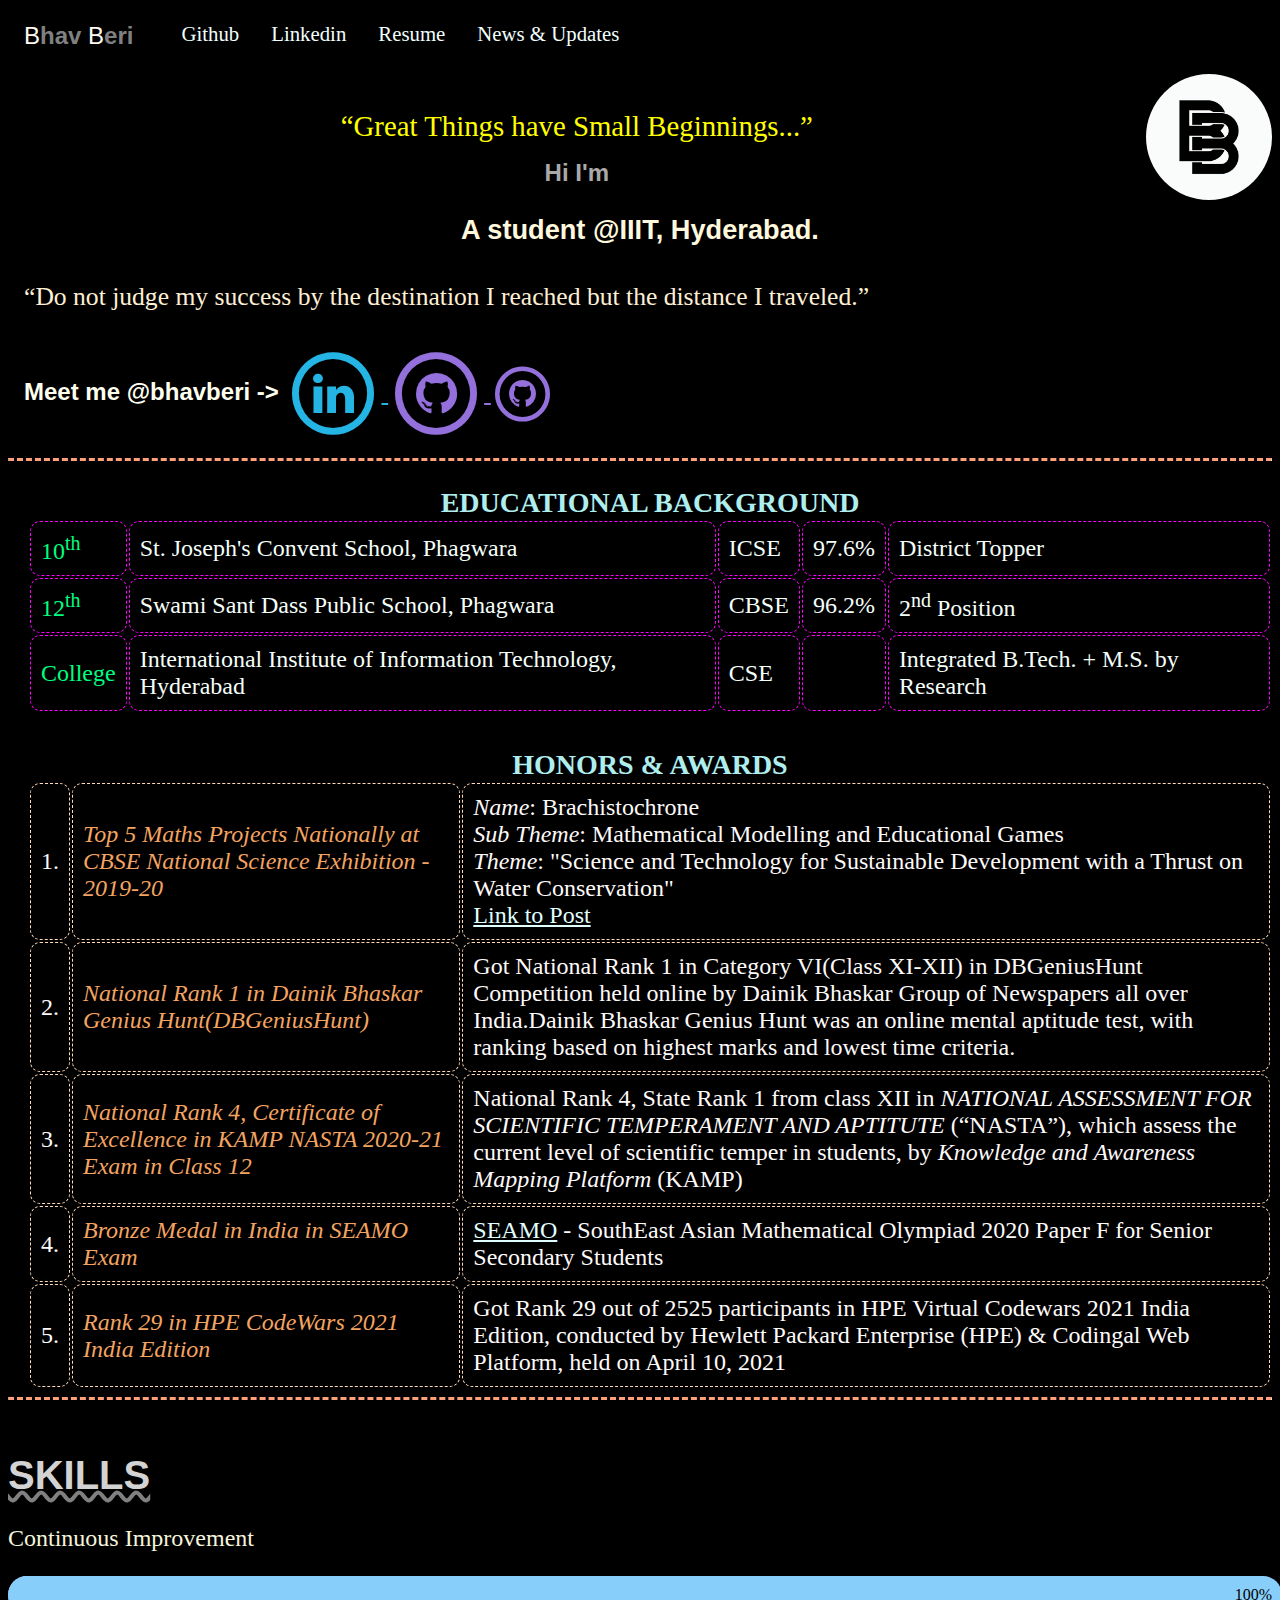
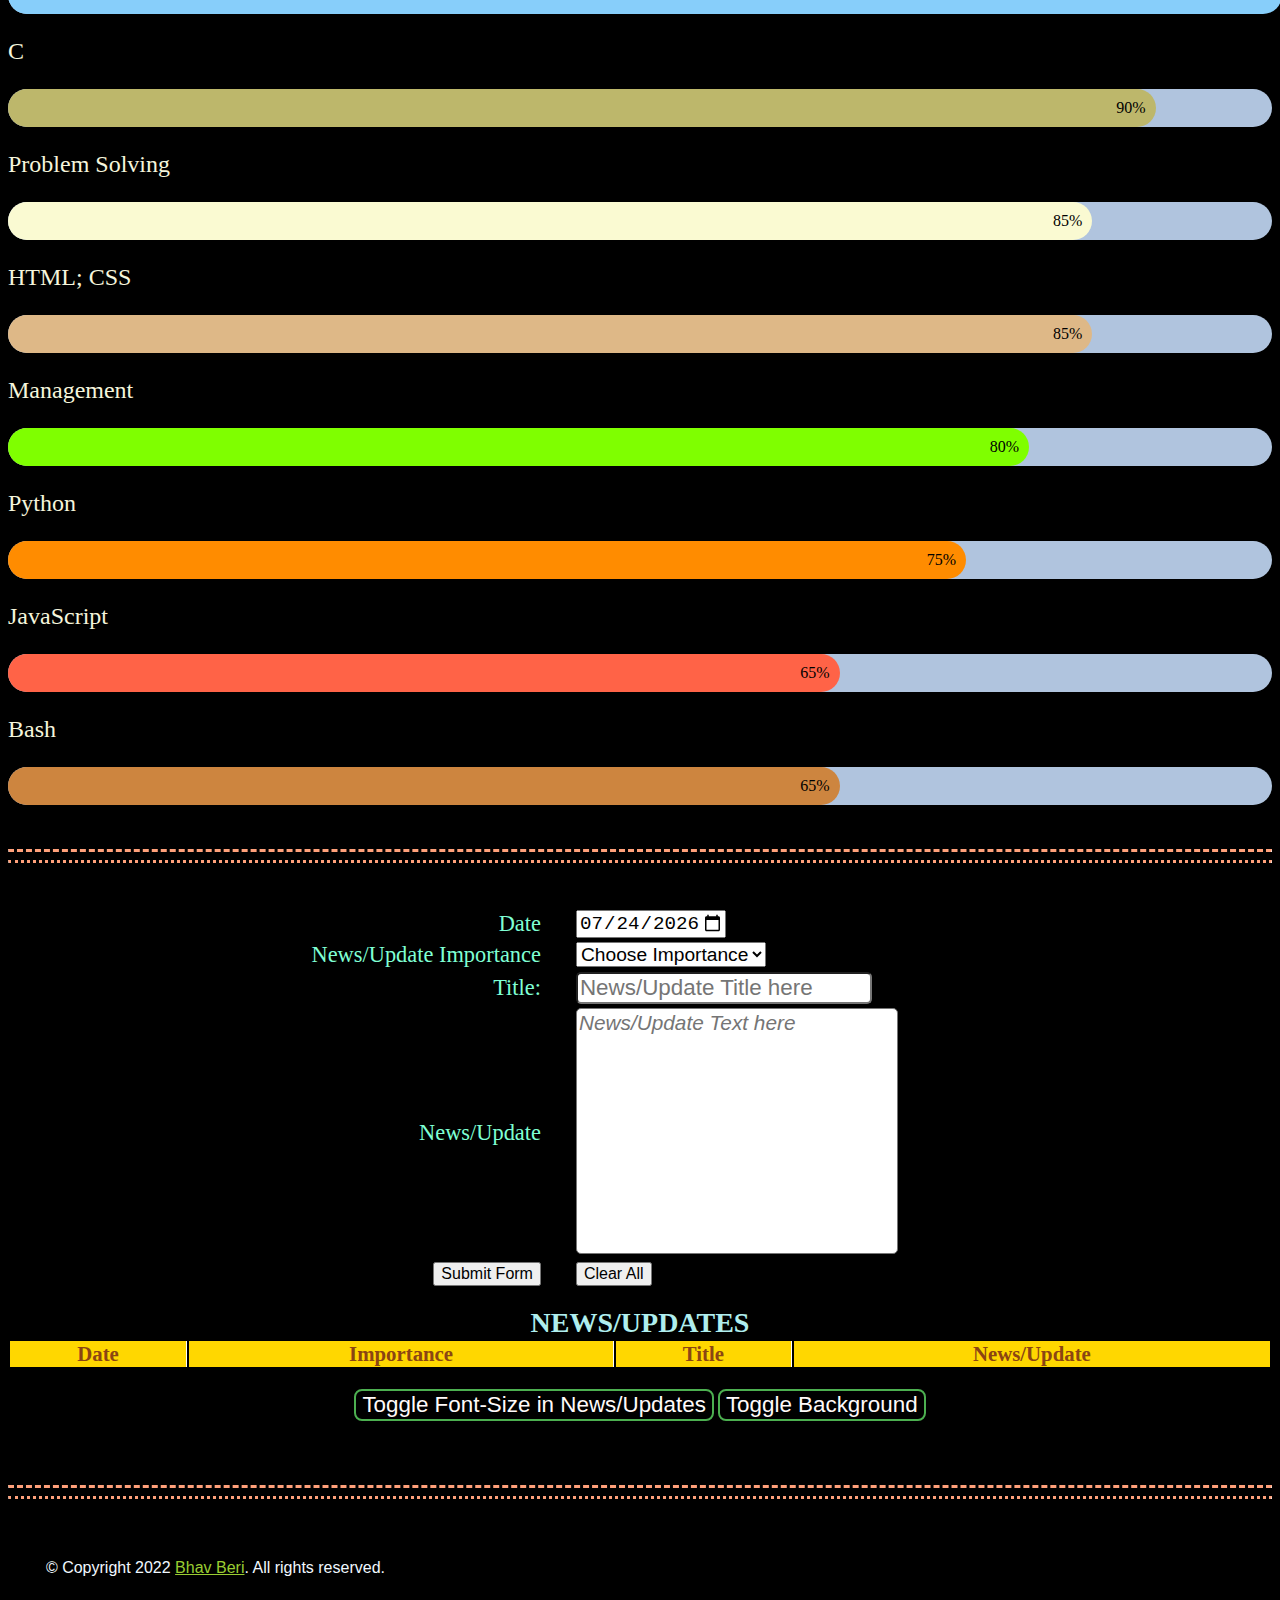
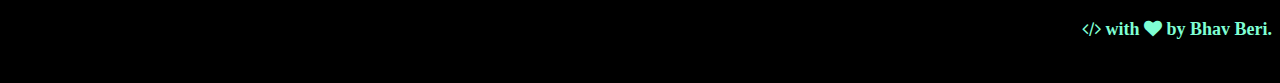
<file: Assignment-2/Q1_homepage/index.html>
<!DOCTYPE html>
<html lang="en">

<head>
    <meta charset="utf-8" />
    <meta name="viewport" content="width=device-width, initial-scale=1" />
    <meta name="author" content="Bhav Beri" />
    <meta name='designer' content='Bhav Beri' />
    <meta name="keywords" content="Bhav Beri, Bhav" />

    <!-- Real Favicon Generator -->

    <link rel="apple-touch-icon" sizes="180x180" href="./Media/Favicon/apple-touch-icon.png">
    <link rel="icon" type="image/png" sizes="32x32" href="./Media/Favicon/favicon-32x32.png">
    <link rel="icon" type="image/png" sizes="16x16" href="./Media/Favicon/favicon-16x16.png">
    <link rel="manifest" href="./Media/Favicon/site.webmanifest">
    <link rel="mask-icon" href="./Media/Favicon/safari-pinned-tab.svg" color="#2eafa5">
    <link rel="shortcut icon" href="./Media/Favicon/favicon.ico">
    <meta name="msapplication-TileColor" content="#da532c">
    <meta name="msapplication-config" content="./Media/Favicon/browserconfig.xml">
    <meta name="theme-color" content="#8ee9da">

    <!--------------------------->

    <title>BB</title>

    <link rel="stylesheet" href="./CSS/main.css">
    <link rel="stylesheet" href="https://cdnjs.cloudflare.com/ajax/libs/font-awesome/4.7.0/css/font-awesome.min.css">

    <!-- <link rel="stylesheet" href="https://cdnjs.cloudflare.com/ajax/libs/normalize/5.0.0/normalize.min.css" />
        <link rel="stylesheet" href="https://cdnjs.cloudflare.com/ajax/libs/animate.css/4.1.1/animate.min.css" />
        <link rel="stylesheet" href="./CSS/style-index.css" /> -->

    <style>
        .copyright {
            color: aliceblue;
        }

        hr.top {
            border-top: 3px dashed lightsalmon;
            border-bottom: transparent;
        }
    </style>
</head>

<body>
    <div class="topnav" id="nav">
        <a class="header active" href="./index.html"> <span
                style="font-weight: 300 !important; color: floralwhite;">B</span><span
                style="font-weight: 700 !important;">hav </span><span
                style="font-weight: 300 !important; color: floralwhite;">B</span><span
                style="font-weight: 700 !important;">eri</span>
        </a>
        <a href="https://github.com/bhavberi" class="navlink">Github</a>
        <a href="http://linkedin.com/in/bhavberi" class="navlink">Linkedin</a>
        <a href="./Media/Resume.pdf" class="navlink" download>Resume</a>
        <a href="#news_form" class="navlink">News & Updates</a>
        <a href="javascript:void(0);" class="icon" onclick="navbar()">
            <i class="fa fa-bars"></i>
        </a>
    </div>

    <center>
        <img src="./Media/BB_Logo.jpg" width="10%" style="float:inline-end; border-radius: 300px;" /><br /><br />
        <q style="color: yellow; font-size: 1.8rem;">Great Things have Small Beginnings...</q>
        <h1 style="font-size: 1.5rem;">Hi I'm</h1>
        <h1 class="name"></h1>
        <h1 style="font-size: 1.7rem; color:cornsilk">A student @IIIT, Hyderabad.</h1>
    </center>
    <br />

    <div style="padding-left:16px;">
        <q style="color: papayawhip; font-size: 1.6rem;">Do not judge my success by the destination I reached but the
            distance I traveled.</q><br /><br />

        <h1 style="color:ivory; font-size:1.5rem;">Meet me @bhavberi ->
            <a href="http://linkedin.com/in/bhavberi" target="_blank" title="Linkedin @bhavberi" class="linkedin">
                <span class="fa-stack fa-2x">
                    <i class="fa fa-circle-thin fa-stack-2x"></i>
                    <i class="fa fa-linkedin fa-stack-1x"></i>
                </span>
            </a>

            <a href="https://github.com/bhavberi" target="_blank" title="Github @bhavberi" class="github">
                <span class="fa-stack fa-2x">
                    <i class="fa fa-circle-thin fa-stack-2x"></i>
                    <i class="fa fa-github fa-stack-1x"></i>
                </span>
            </a>

            <a href="https://github.com/b-beri" target="_blank" title="Github @b-beri" class="github">
                <span class="fa-stack fa-lg">
                    <i class="fa fa-circle-thin fa-stack-2x"></i>
                    <i class="fa fa-github fa-stack-1x"></i>
                </span>
            </a>
        </h1>
    </div>

    <hr class="top">
    <br />

    <div style="padding-left:20px">
        <table class="education">
            <caption>
                EDUCATIONAL BACKGROUND
            </caption>
            <tr>
                <td>10<sup>th</sup></td>
                <td>St. Joseph's Convent School, Phagwara</td>
                <td>ICSE</td>
                <td>97.6%</td>
                <td>District Topper</td>
            </tr>
            <tr>
                <td>12<sup>th</sup></td>
                <td>Swami Sant Dass Public School, Phagwara</td>
                <td>CBSE</td>
                <td>96.2%</td>
                <td>2<sup>nd</sup> Position</td>
            </tr>
            <tr>
                <td>College</td>
                <td>International Institute of Information Technology, Hyderabad</td>
                <td>CSE</td>
                <td></td>
                <td>Integrated B.Tech. + M.S. by Research</td>
            </tr>
        </table>

        <br /><br />

        <table class="honors">
            <caption>
                HONORS & AWARDS
            </caption>
            <tr>
                <td>1.</td>
                <td>Top 5 Maths Projects Nationally at CBSE National Science Exhibition - 2019-20</td>
                <td><i>Name</i>: Brachistochrone<br />
                    <i>Sub Theme</i>: Mathematical Modelling and Educational Games<br />
                    <i>Theme</i>: "Science and Technology for Sustainable Development with a Thrust on Water
                    Conservation"<br />
                    <a href="https://www.facebook.com/ssdpsphg/posts/2742727249154099">Link to
                        Post</a>
                </td>
            </tr>
            <tr>
                <td>2.</td>
                <td>National Rank 1 in Dainik Bhaskar Genius Hunt(DBGeniusHunt)</td>
                <td>Got National Rank 1 in Category VI(Class XI-XII) in DBGeniusHunt Competition held
                    online by Dainik Bhaskar Group of Newspapers all over India.Dainik Bhaskar Genius
                    Hunt was an online mental aptitude test, with ranking based on highest marks and
                    lowest time criteria.</td>
            </tr>
            <tr>
                <td>3.</td>
                <td>National Rank 4, Certificate of Excellence in KAMP NASTA 2020-21 Exam in
                    Class 12</td>
                <td>National Rank 4, State Rank 1 from class XII in <i>NATIONAL ASSESSMENT FOR SCIENTIFIC
                        TEMPERAMENT AND APTITUTE</i> (“NASTA”), which assess the current level of scientific
                    temper in students, by <i>Knowledge and Awareness Mapping Platform</i> (KAMP)</td>
            </tr>
            <tr>
                <td>4.</td>
                <td>Bronze Medal in India in SEAMO Exam</td>
                <td><a href="https://seamo-official.org/">SEAMO</a> - SouthEast Asian Mathematical Olympiad 2020 Paper F
                    for Senior Secondary
                    Students</td>
            </tr>
            <tr>
                <td>5.</td>
                <td>Rank 29 in HPE CodeWars 2021 India Edition</td>
                <td>Got Rank 29 out of 2525 participants in HPE Virtual Codewars 2021 India Edition,
                    conducted by Hewlett Packard Enterprise (HPE) & Codingal Web Platform, held on April
                    10, 2021</td>
            </tr>
        </table>
    </div>

    <div class="skills_set">
        <hr class="top">
        <br />

        <h1>SKILLS</h1>

        <p>Continuous Improvement</p>
        <div class="container">
            <div class="skills" style="width: 100%; background-color: lightskyblue;">100%</div>
        </div>

        <p>C</p>
        <div class="container">
            <div class="skills" style="width: 90%; background-color: darkkhaki;">90%</div>
        </div>

        <p>Problem Solving</p>
        <div class="container">
            <div class="skills" style="width: 85%; background-color: lightgoldenrodyellow;">85%</div>
        </div>

        <p>HTML; CSS</p>
        <div class="container">
            <div class="skills" style="width: 85%; background-color: burlywood;">85%</div>
        </div>

        <p>Management</p>
        <div class="container">
            <div class="skills" style="width: 80%; background-color: chartreuse;">80%</div>
        </div>

        <p>Python</p>
        <div class="container">
            <div class="skills" style="width: 75%; background-color: darkorange;">75%</div>
        </div>

        <p>JavaScript</p>
        <div class="container">
            <div class="skills" style="width: 65%; background-color: tomato;">65%</div>
        </div>

        <p>Bash</p>
        <div class="container">
            <div class="skills" style="width: 65%; background-color: peru;">65%</div>
        </div>
    </div>

    <br />
    <br />
    <hr class="top">
    <hr class="top" style="border-top-style: dotted;">
    <br />
    <br />
    <centre>
        <form id="form">
            <table id="news_form">
                <tr>
                    <td><label for="date">Date</label></td>
                    <td><input type="date" id="date" name="date" required></td>
                </tr>
                <tr>
                    <td><label for="imp">News/Update Importance</label></td>
                    <td>
                        <select id="imp" required>
                            <option value="" selected disabled>Choose Importance</option>
                            <option value="Very Important"> Very Important </option>
                            <option value="Important"> Important </option>
                            <option value="Not too Important"> Not too Important </option>
                        </select>
                    </td>
                </tr>
                <tr>
                    <td><label for="title">Title:</label></td>
                    <td><input type="text" id="title" name="title" placeholder="News/Update Title here" required></td>
                </tr>
                <tr>
                    <td><label for="data">News/Update</label></td>
                    <td><textarea id="data" name="data" rows="10" cols="25"
                            placeholder="News/Update Text here" required></textarea></td>
                </tr>
                <tr>
                    <td><button onclick="add()">Submit Form</button></td>
                    <td><button onclick="cleardata()">Clear All</button></td>
                </tr>
            </table>
        </form>
        <br />
        <table id="news_table">
            <caption>NEWS/UPDATES</caption>
            <thead>
                <tr>
                    <th>Date</th>
                    <th>Importance</th>
                    <th>Title</th>
                    <th>News/Update</th>
                </tr>
            </thead>
            <tbody>
            </tbody>
        </table>

        <center>
            <button onclick="fontsize()" class="toggle_buttons">Toggle Font-Size in News/Updates</button>
            <button onclick="background()" class="toggle_buttons">Toggle Background</button>
        </center>
    </centre>

    <br />
    <br />
    <hr class="top">
    <hr class="top" style="border-top-style: dotted;">
    <br />
    <br />

    <footer>
        <p class="copyright">&copy; Copyright 2022 <a href="https://github.com/bhavberi" class="link">Bhav
                Beri</a>. All rights reserved.</p>
    </footer>

    <h6><i class="fa fa-code"></i> with <i class="fa fa-heart"></i> by Bhav Beri.</h6>

    <script src="./JS/main.js"></script>
</body>

</html>
</file>
<file: Assignment-2/Q1_homepage/CSS/main.css>
body {
    background: black;
    outline: hidden;
    box-sizing: border-box;
}

/* NAVIGATION BAR CSS */

.topnav {
    position: sticky;
    overflow: hidden;
    top: 0;
    right: 0;
    left: 0;
    width: 100%;
    margin-bottom: 10px;
    background-color: black;
}

.topnav a {
    float: left;
    display: block;
    text-align: center;
    padding: 14px 16px;
    font-size: 1.3rem;
    text-decoration: none;
    background-color: black;
    opacity: 1;
    color: azure;
}

.topnav a:hover {
    color: hotpink;
}

.topnav a.header {
    margin-right: 1rem;
    font-size: 1.5rem;
    text-decoration: none;
    white-space: nowrap;
    font-family: 'Barlow', sans-serif;
    color: gray;
}

.topnav a.header:hover {
    color: ghostwhite;
}

.topnav .icon {
    display: none;
}

@media screen and (max-width: 800px) {
    .topnav a:not(:first-child) {
        background-color: #2f4f4f;
        display: none;
    }

    .topnav a:last-child {
        background-color: black;
        display: none;
    }

    .topnav a.icon {
        float: right;
        display: block;
    }
}

@media screen and (max-width: 800px) {
    .topnav.responsive {
        position: relative;
    }

    .topnav.responsive a.icon {
        position: absolute;
        right: 0;
        top: 0;
    }

    .topnav.responsive a {
        float: none;
        display: block;
        text-align: left;
    }
}

/* Name */

h1 {
    width: 100%;
    font-size: 2.5rem;
    color: #a9a9a9;
    font-family: -apple-system, BlinkMacSystemFont, 'Segoe UI', Roboto, Oxygen, Ubuntu, Cantarell, 'Open Sans', 'Helvetica Neue', sans-serif;
}

h1.name:after {
    content: "";
    width: 100%;
    height: 100%;
    /* line-height: 48px; */
    left: 30%;
    top: 50%;
    animation: name_animation 5s linear, animated-cursor 600ms steps(29, end) infinite;
    animation-fill-mode: forwards;
    animation-iteration-count: infinite;
}

@keyframes name_animation {
    0% {
        content: "B_";
    }

    5% {
        content: "BB_";
    }

    29% {
        content: "B_";
    }

    34% {
        content: "Bh_";
    }

    37% {
        content: "Bha_";
    }

    40% {
        content: "Bhav_";
    }

    54% {
        content: "Bhav B_";
    }

    57% {
        content: "Bhav Be_";
    }

    60% {
        content: "Bhav Ber_";
    }

    63% {
        content: "Bhav Beri_";
    }

    77% {
        content: "Bhav Ber_";
    }

    80% {
        content: "Bhav Be_";
    }

    83% {
        content: "Bhav B_";
    }

    86% {
        content: "Bhav_";
    }

    92% {
        content: "Bha_";
    }

    95% {
        content: "Bh_";
    }

    98% {
        content: "B_";
    }

    100% {
        content: "B_";
    }
}

@keyframes animated-cursor {
    from {
        border-right-color: rgba(0, 255, 0, .75);
    }

    to {
        border-right-color: transparent;
    }
}

/* Icons */

.linkedin {
    color: rgb(37, 181, 229);
}

.linkedin:hover {
    color: lightskyblue;
}

.github {
    color: mediumpurple;
}

.github:hover {
    color: rgb(179, 81, 214);

}

/* SKILLS */

.skills_set {
    color: beige;
}

.skills_set p {
    font-size: 1.5rem;
}

.skills_set h1 {
    text-decoration: underline wavy gray;
    color: lightgrey;
}

.container {
    border-radius: 20px;
    background-color: lightsteelblue;
}

.skills {
    border-radius: 20px;
    padding-right: 10px;
    text-align: right;
    padding-top: 10px;
    padding-bottom: 10px;
    color: black;
    font-weight: 500;
}

/* Table */

td {
    overflow: hidden;
    word-wrap: normal;
}

caption {
    color: paleturquoise;
    font-size: 1.75rem;
    font-weight: bold;
    font-family: Georgia, 'Times New Roman', Times, serif;
}

.education th,
.education td {
    border: 1px dashed;
    border-color: fuchsia;
    border-radius: 10px;
}

.education td {
    color: mintcream;
    font-size: 1.5rem;
    padding: 10px;
}

.education td:first-child {
    color: springgreen;
}

.honors th,
.honors td {
    border: 1px dashed;
    border-color: peachpuff;
    border-radius: 10px;
}

.honors td {
    color: snow;
    font-size: 1.5rem;
    padding: 10px;
}

.honors td:nth-child(2) {
    color: sandybrown;
    font-style: italic;
    font-family: cursive, Copperplate, Papyrus, fantasy, "Lucida Handwriting", "Monaco", Georgia;
}

table a {
    color: lightcyan;
}

#news_form {
    width: 100%;
}

#news_form tr {
    margin-bottom: 1rem;
}

#news_form td:first-child {
    text-align: right;
    padding-right: 2rem;
}

#news_form td label {
    font-size: 1.4rem;
    color: aquamarine;
}

#news_form #date {
    font-size: 1.2rem;
}

#news_form #imp {
    font-size: 1.2rem;
}

#news_form #title {
    font-size: 1.4rem;
    border-radius: 5px;
}

#news_form textarea {
    font-size: 1.3rem;
    font-style: oblique;
    width: inherit;
    resize: none;
    border-radius: 5px;
    font-family: -apple-system, BlinkMacSystemFont, 'Segoe UI', Roboto, Oxygen, Ubuntu, Cantarell, 'Open Sans', 'Helvetica Neue', sans-serif;
}

form {
    display: block;
    margin-top: 0em;
}

button {
    font-size: 1rem;
}

#news_table {
    color: snow;
    width: 100%;
    font-size: 1.3rem;
}

#news_table thead {
    background-color: gold;
    color: saddlebrown;
}

#news_table tbody td:first-child {
    text-align: right;
    padding-right: 1.5rem;
}

#news_table th:not(:last-child),
#news_table td:not(:last-child) {
    border-color: white;
    border-style: solid;
    border-width: 0px 1px 0px 0px;
}

#news_table tbody tr:nth-child(even) {
    background-color: lightgrey;
    color: black;
}

#news_table tbody tr:nth-child(even):hover {
    background-color: azure;
    color: slateblue;
}

#news_table tbody tr:nth-child(odd):hover {
    background-color: slategray;
    color: snow;
}

.toggle_buttons {
    margin: 20px auto;
    border-radius: 8px;
    background-color: inherit;
    color: snow;
    font-size: 1.4rem;
    border: 2px solid #4CAF50;
}

.toggle_buttons:hover {
    color: black;
    background-color: snow;
}

h6 {
    color: aquamarine;
    text-align: right;
    font-size: large;
}

footer p {
    padding-left: 3%;
    color: aliceblue;
    padding-right: 3%;
    text-align: justify;
    font-size: 1rem;
    font-family: -apple-system, BlinkMacSystemFont, 'Segoe UI', Roboto, Oxygen, Ubuntu, Cantarell, 'Open Sans', 'Helvetica Neue', sans-serif;
}

footer p a {
    color: yellowgreen;
}

footer p a:hover {
    color: lightgoldenrodyellow;
}
</file>
